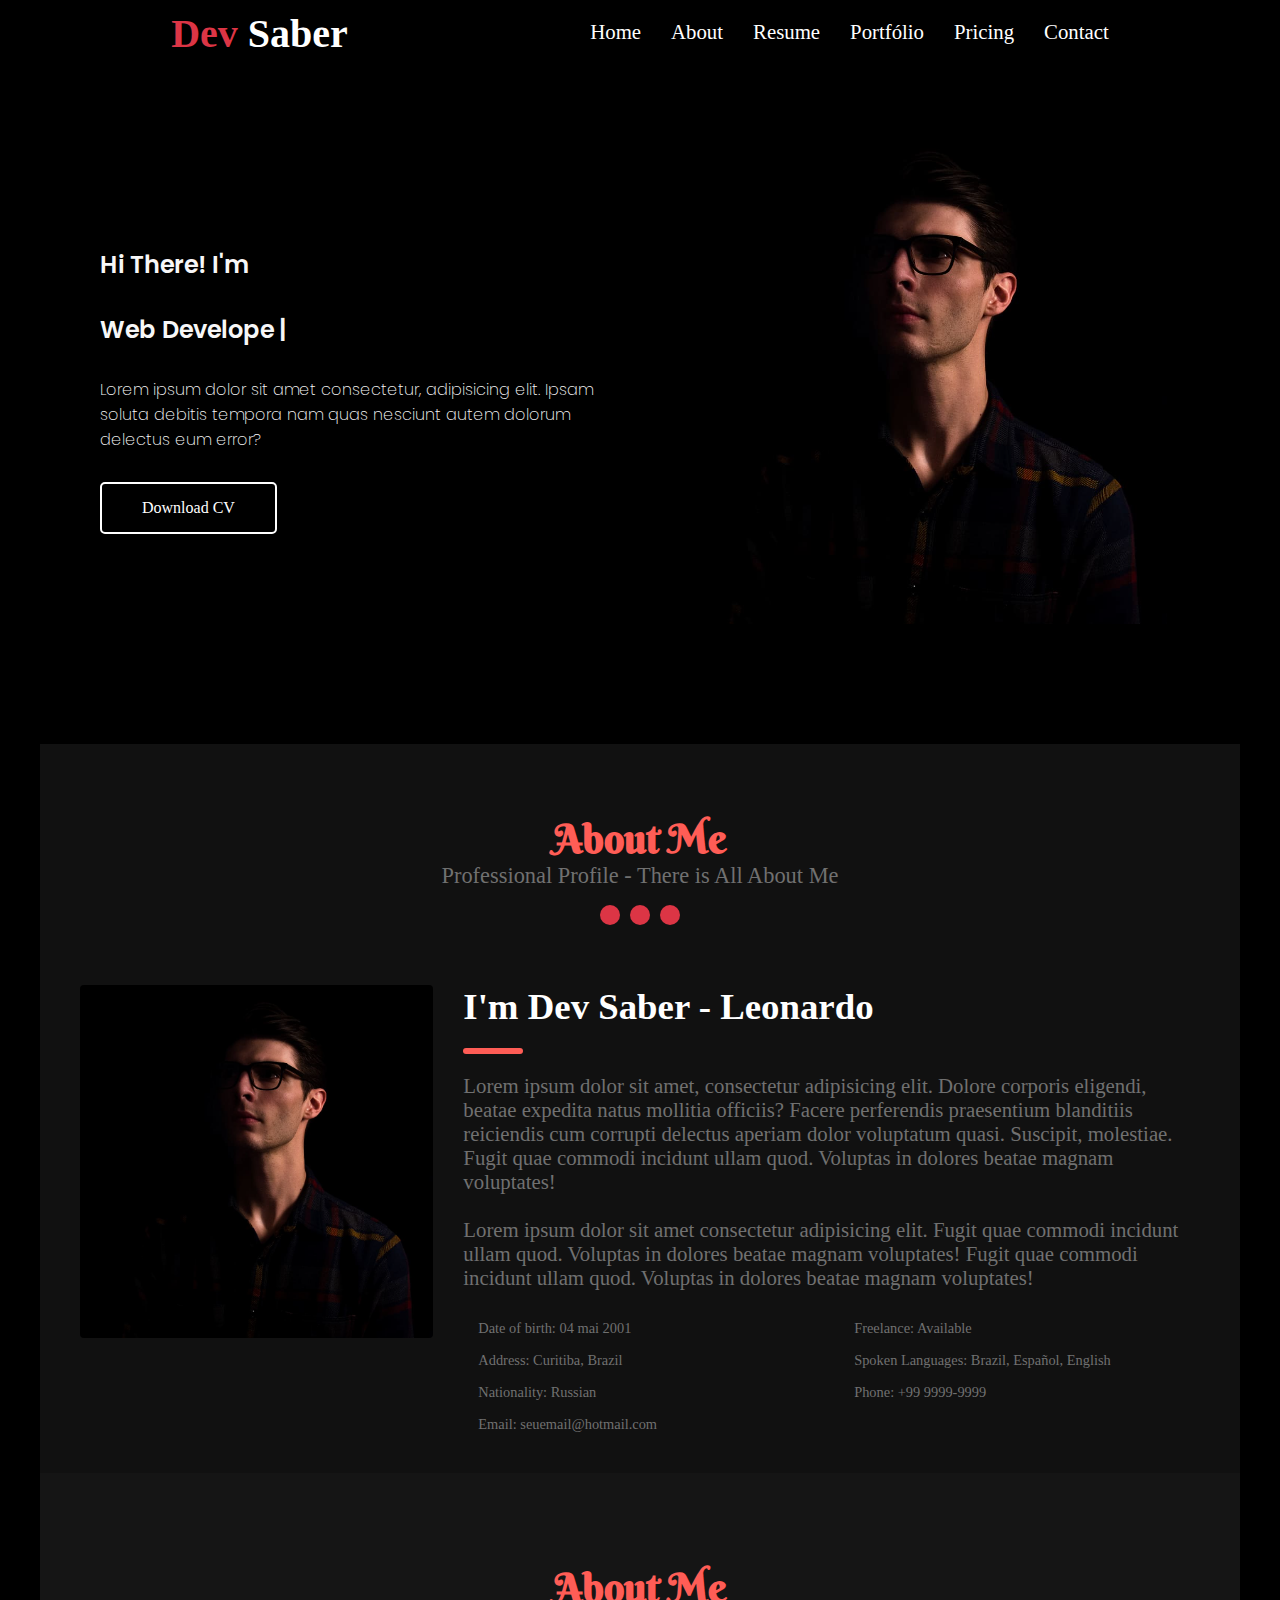
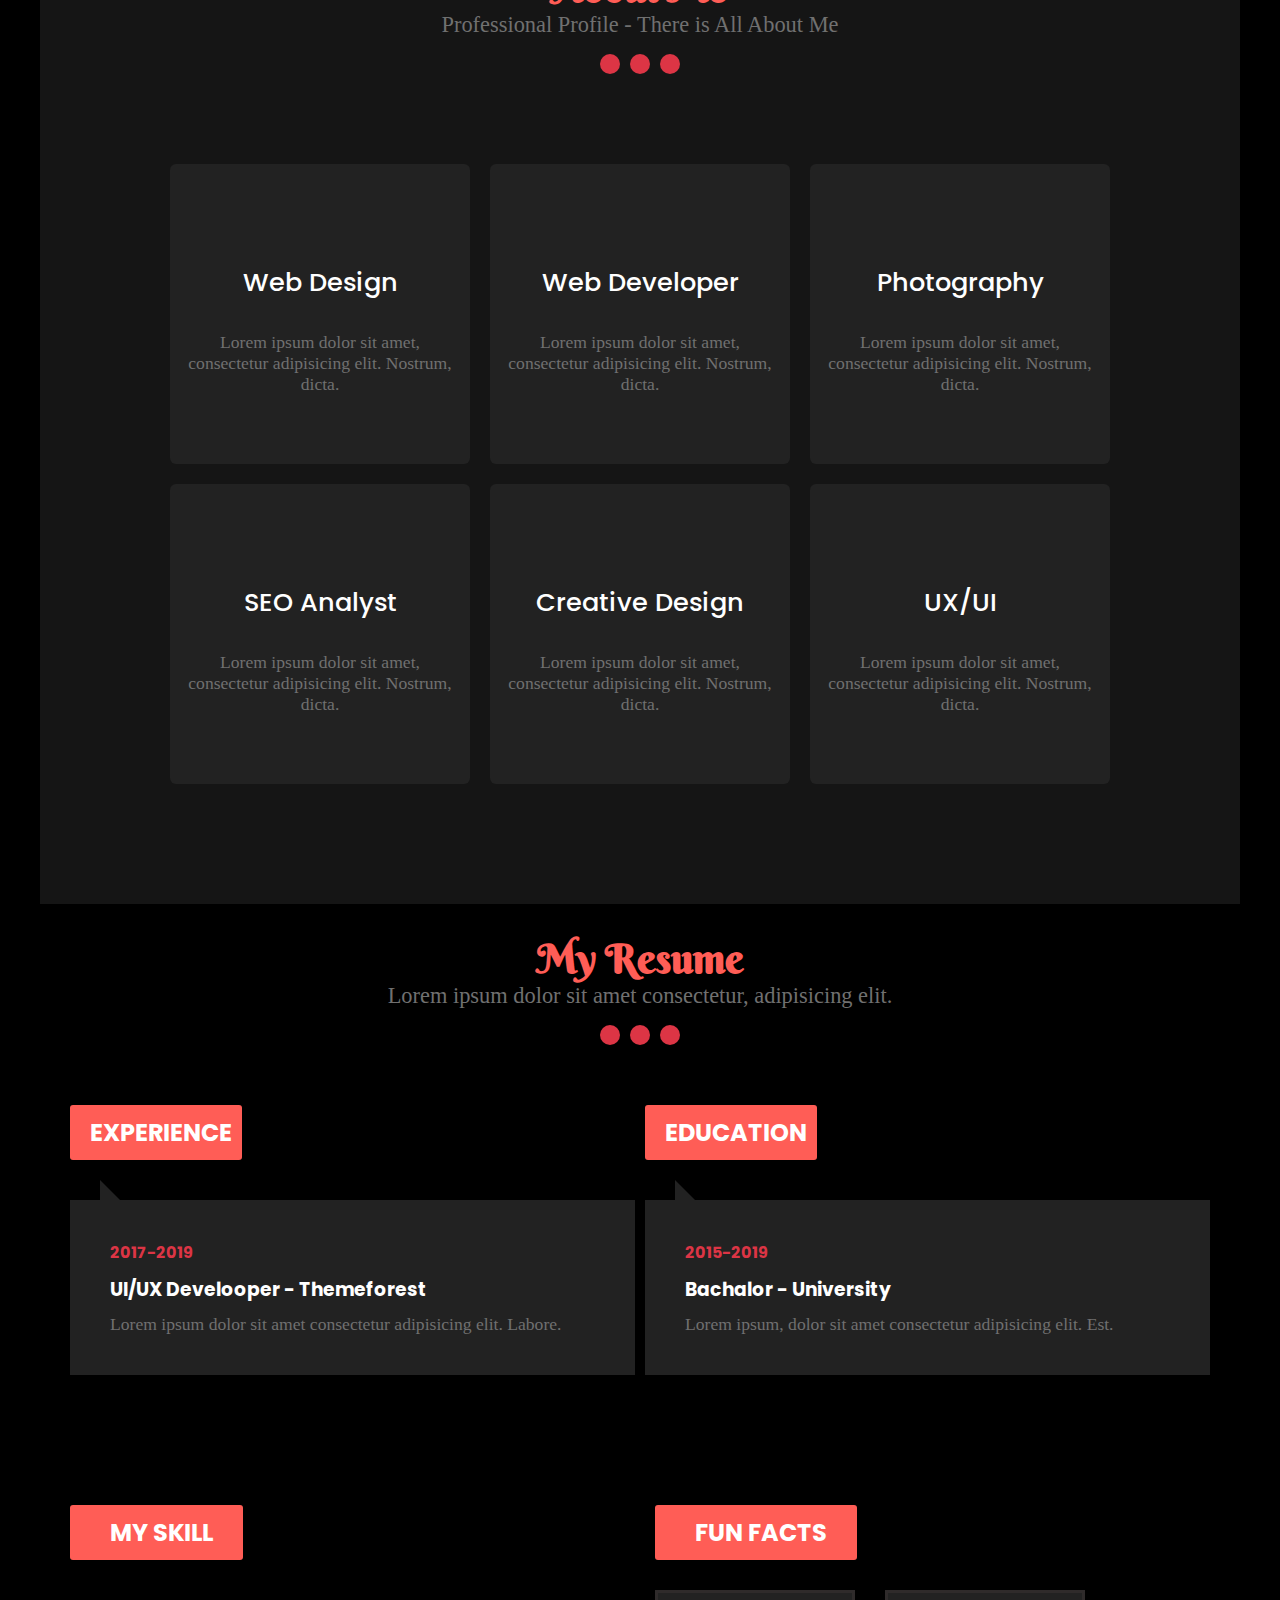
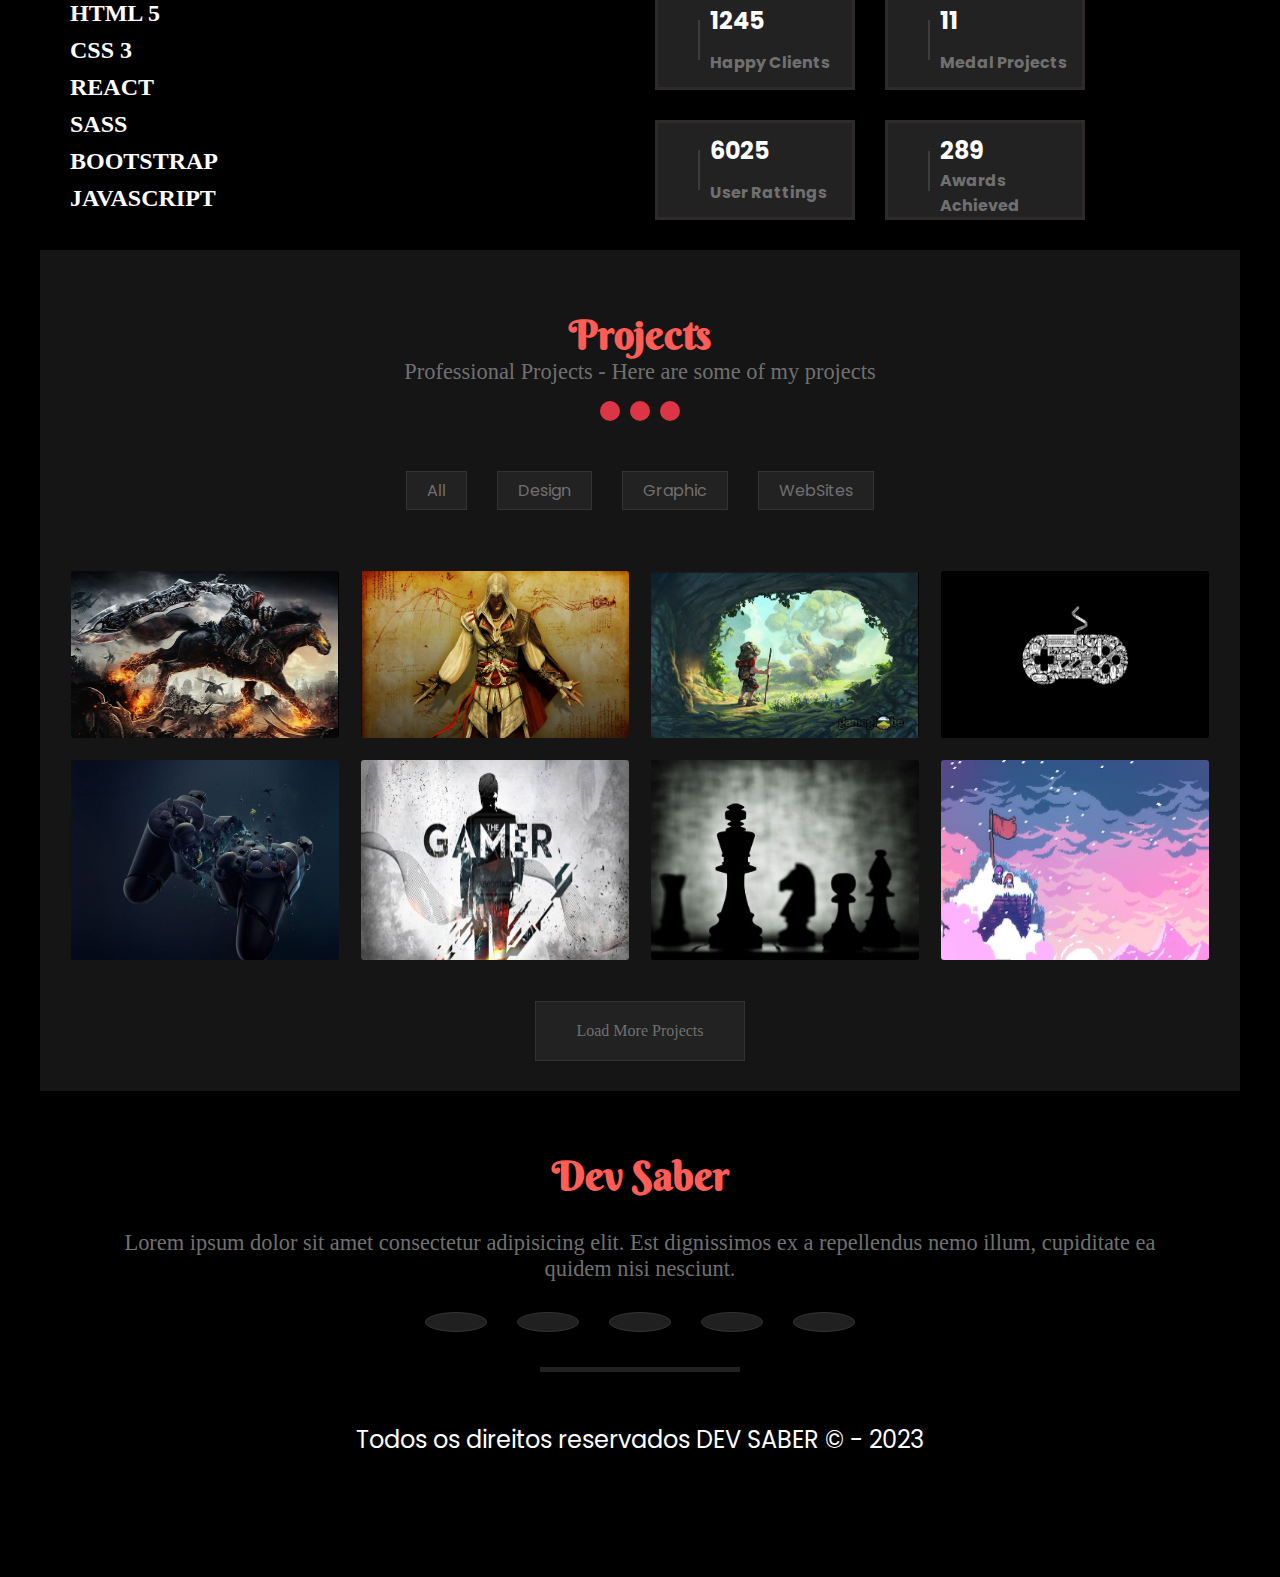
<file: portfolio/index.html>
<html lang="pt-br">

<head>
  <meta charset="UTF-8">
  <meta http-equiv="X-UA-Compatible" content="IE=edge">
  <meta name="viewport" content="width=device-width, initial-scale=1.0">
  <title>Portfólio</title>
  <link rel="stylesheet" href="style.css">
  <link rel="stylesheet" href="https://cdnjs.cloudflare.com/ajax/libs/font-awesome/6.4.0/css/all.min.css"
    integrity="sha512-iecdLmaskl7CVkqkXNQ/ZH/XLlvWZOJyj7Yy7tcenmpD1ypASozpmT/E0iPtmFIB46ZmdtAc9eNBvH0H/ZpiBw=="
    crossorigin="anonymous" referrerpolicy="no-referrer" />
</head>

<body>
  <!-- NAVEGATION BAR -->
  <header>
    <h1>Dev <span>Saber</span></h1>
    <nav>
      <ul aria-label="Navegação primária" class="navegacao-primaria">
        <li><a href="#home">Home</a></li>
        <li><a href="#about">About</a></li>
        <li><a href="#resume">Resume</a></li>
        <li><a href="#portfolio">Portfólio</a></li>
        <li><a href="#pricing">Pricing</a></li>
        <li><a href="contact">Contact</a></li>
      </ul>
      <i class="fa-solid fa-bars"></i>
    </nav>
  </header>

  <!-- HERO -->
  <section aria-label="seção curiculo download Leonardo" class="section-div">
    <div>
      <h2>Hi There! I'm</h2>
      <h2 class="digitando">Web Developer and UX/UI Design</h2>
      <p>Lorem ipsum dolor sit amet consectetur, adipisicing elit. Ipsam soluta debitis tempora nam quas nesciunt autem
        dolorum delectus eum error?</p>
      <a href="#">Download CV</a>
    </div>

    <img src="img/pessoaInteligente.png" alt="ilustrativa imagem de uma pessoa">
  </section>
  <main>
    <article aria-label="seção sobre mim" class="sobre">
      <div class="sobre_titulo">
        <h1>About Me</h1>
        <p>Professional Profile - There is All About Me</p>
        <div aria-label="Seção apenas de ilustrações de botões">
          <span></span>
          <span></span>
          <span></span>
        </div>
      </div>
      <img src="./img/pessoaInteligente.png" alt="imagem de uma pessoa ilustrativa">
      <div class="sobre_conteudo">
        <div class="sobre_texto">
          <h1>I'm Dev Saber - Leonardo</h1>
          <p>Lorem ipsum dolor sit amet, consectetur adipisicing elit. Dolore corporis eligendi, beatae expedita natus
            mollitia officiis? Facere perferendis praesentium blanditiis reiciendis cum corrupti delectus aperiam dolor
            voluptatum quasi. Suscipit, molestiae. Fugit quae commodi incidunt ullam quod. Voluptas
            in dolores beatae magnam voluptates!
            <br />
            <br />
            Lorem ipsum dolor sit amet consectetur adipisicing elit. Fugit quae commodi incidunt ullam quod. Voluptas
            in dolores beatae magnam voluptates! Fugit quae commodi incidunt ullam quod. Voluptas
            in dolores beatae magnam voluptates!
          </p>
        </div>
        <div class="sobre_info">
          <p><i class="fa-solid fa-calendar-days"></i>Date of birth: 04 mai 2001</p>
          <p><i class="fa-sharp fa-solid fa-laptop-code"></i>Freelance: Available</p>
          <p><i class="fa-solid fa-location-dot"></i>Address: Curitiba, Brazil</p>
          <p><i class="fa-sharp fa-solid fa-globe"></i>Spoken Languages: Brazil, Español, English</p>
          <p><i class="fa-solid fa-flag"></i>Nationality: Russian</p>
          <p><i class="fa-solid fa-phone-volume"></i>Phone: +99 9999-9999</p>
          <p><i class="fa-solid fa-envelope"></i>Email: seuemail@hotmail.com</p>
        </div>
      </div>
    </article>
  </main>

  <!-- SERVICES -->
  <section class="services">
    <div class="sobre_titulo">
      <h1>About Me</h1>
      <p>Professional Profile - There is All About Me</p>
      <div aria-label="Seção apenas de ilustrações de botões">
        <span></span>
        <span></span>
        <span></span>
      </div>
    </div>

    <div class="my_services">
      <ul aria-label="Navegação secundária">
        <li>
          <i class="fa-sharp fa-solid fa-pen-to-square"></i>
          <h3>Web Design</h3>
          <p>Lorem ipsum dolor sit amet, consectetur adipisicing elit. Nostrum, dicta.</p>
        </li>
        <li>
          <i class="fa-solid fa-globe"></i>
          <h3>Web Developer</h3>
          <p>Lorem ipsum dolor sit amet, consectetur adipisicing elit. Nostrum, dicta.</p>
        </li>
        <li>
          <i class="fa-solid fa-camera"></i>
          <h3>Photography</h3>
          <p>Lorem ipsum dolor sit amet, consectetur adipisicing elit. Nostrum, dicta.</p>
        </li>
        <li>
          <i class="fa-solid fa-layer-group"></i>
          <h3>SEO Analyst</h3>
          <p>Lorem ipsum dolor sit amet, consectetur adipisicing elit. Nostrum, dicta.</p>
        </li>
        <li>
          <i class="fa-solid fa-medal"></i>
          <h3>Creative Design</h3>
          <p>Lorem ipsum dolor sit amet, consectetur adipisicing elit. Nostrum, dicta.</p>
        </li>
        <li>
          <i class="fa-sharp fa-solid fa-palette"></i>
          <h3>UX/UI</h3>
          <p>Lorem ipsum dolor sit amet, consectetur adipisicing elit. Nostrum, dicta.</p>
        </li>
      </ul>
    </div>
  </section>

  <!-- RESUME -->
  <div class="my_resume">
    <div class="sobre_titulo">
      <h1>My Resume</h1>
      <p>Lorem ipsum dolor sit amet consectetur, adipisicing elit.</p>
      <div aria-label="Seção apenas de ilustrações de botões">
        <span></span>
        <span></span>
        <span></span>
      </div>
    </div>

    <!-- RESUME - EXPERIENCE -->
    <div class="resume_generico">
      <h2 class="experience"><i class="fa-solid fa-handshake"></i>EXPERIENCE</h2>
      <div class="experience_content">
        <div>
          <span>2017-2019</span>
          <h3>UI/UX Develooper - Themeforest</h3>
          <p>Lorem ipsum dolor sit amet consectetur adipisicing elit. Labore.</p>
        </div>
        <div>
          <span>2015-2017</span>
          <h3>Web Develooper - FailentRills</h3>
          <p>Lorem ipsum dolor sit amet consectetur adipisicing elit. Labore.</p>
        </div>
        <div>
          <span>2022-2023</span>
          <h3>Web Design - BubbleSix</h3>
          <p>Lorem ipsum dolor sit amet consectetur adipisicing elit. Labore.</p>
        </div>

        <ul>
          <li><i class="fa-sharp fa-solid fa-circle"></i></li>
          <li><i class="fa-sharp fa-solid fa-circle"></i></li>
          <li><i class="fa-sharp fa-solid fa-circle"></i></li>
        </ul>
      </div>

      <!-- RESUME - EDUCATION -->
      <h2 class="education"><i class="fa-solid fa-book"></i>EDUCATION</h2>
      <div class="education_content">
        <div>
          <span>2015-2019</span>
          <h3>Bachalor - University</h3>
          <p>Lorem ipsum, dolor sit amet consectetur adipisicing elit. Est.</p>
        </div>
        <div>
          <span>2013-2015</span>
          <h3>WebMaster - FullStack</h3>
          <p>Lorem ipsum, dolor sit amet consectetur adipisicing elit. Est.</p>
        </div>

        <ul>
          <li><i class="fa-sharp fa-solid fa-circle"></i></li>
          <li><i class="fa-sharp fa-solid fa-circle"></i></li>
        </ul>

      </div>
    </div>

    <!-- RESUME - COURSES -->
    <div class="cursos">
      <div class="my_skill">
        <h2><i class="fa-sharp fa-regular fa-star"></i>MY SKILL</h2>
        <div class="skill_content">
          <h3>HTML 5</h3>
          <ul>
            <li><i class="fa-sharp fa-solid fa-star"></i></li>
            <li><i class="fa-sharp fa-solid fa-star"></i></li>
            <li><i class="fa-sharp fa-solid fa-star"></i></li>
            <li><i class="fa-sharp fa-solid fa-star"></i></li>
            <li><i class="fa-regular fa-star-half-stroke"></i></li>
          </ul>
        </div>

        <div class="skill_content">
          <h3>CSS 3</h3>
          <ul>
            <li><i class="fa-sharp fa-solid fa-star"></i></li>
            <li><i class="fa-sharp fa-solid fa-star"></i></li>
            <li><i class="fa-sharp fa-solid fa-star"></i></li>
            <li><i class="fa-regular fa-star-half-stroke"></i></li>
            <li><i class="fa-regular fa-star"></i></li>
          </ul>
        </div>

        <div class="skill_content">
          <h3>REACT</h3>
          <ul>
            <li><i class="fa-sharp fa-solid fa-star"></i></li>
            <li><i class="fa-sharp fa-solid fa-star"></i></li>
            <li><i class="fa-regular fa-star-half-stroke"></i></li>
            <li><i class="fa-regular fa-star"></i></li>
            <li><i class="fa-regular fa-star"></i></li>
          </ul>
        </div>

        <div class="skill_content">
          <h3>SASS</h3>
          <ul>
            <li><i class="fa-sharp fa-solid fa-star"></i></li>
            <li><i class="fa-sharp fa-solid fa-star"></i></li>
            <li><i class="fa-sharp fa-solid fa-star"></i></li>
            <li><i class="fa-regular fa-star-half-stroke"></i></li>
            <li><i class="fa-regular fa-star"></i></li>
          </ul>
        </div>

        <div class="skill_content">
          <h3>BOOTSTRAP</h3>
          <ul>
            <li><i class="fa-sharp fa-solid fa-star"></i></li>
            <li><i class="fa-sharp fa-solid fa-star"></i></li>
            <li><i class="fa-sharp fa-solid fa-star"></i></li>
            <li><i class="fa-sharp fa-solid fa-star"></i></li>
            <li><i class="fa-regular fa-star-half-stroke"></i></li>
          </ul>
        </div>

        <div class="skill_content">
          <h3>JAVASCRIPT</h3>
          <ul>
            <li><i class="fa-sharp fa-solid fa-star"></i></li>
            <li><i class="fa-sharp fa-solid fa-star"></i></li>
            <li><i class="fa-sharp fa-solid fa-star"></i></li>
            <li><i class="fa-regular fa-star-half-stroke"></i></li>
            <li><i class="fa-regular fa-star"></i></li>
          </ul>
        </div>
      </div>

      <!-- RESUME - FUN FACTS -->
      <div class="funfacts">
        <h2><i class="fa-solid fa-heart"></i>FUN FACTS</h2>
        <ul>
          <li>
            <i class="fa-solid fa-mug-hot"></i>
            <span>1245</span>
            <p>Happy Clients</p>
          </li>

          <li>
            <i class="fa-solid fa-medal"></i>
            <span>11</span>
            <p>Medal Projects</p>
          </li>

          <li>
            <i class="fa-solid fa-user"></i>
            <span>6025</span>
            <p>User Rattings</p>
          </li>

          <li>
            <i class="fa-solid fa-users"></i>
            <span>289</span>
            <p>Awards Achieved</p>
          </li>
        </ul>
      </div>
    </div>
  </div>

  <!-- PROJECTS -->
  <section class="projects">
    <div class="sobre_titulo">
      <h1>Projects</h1>
      <p>Professional Projects - Here are some of my projects</p>
      <div aria-label="Seção de botões">
        <span></span>
        <span></span>
        <span></span>
      </div>
    </div>

    <div class="projects_models">
      <ul aria-label="Navagação entre modelos de projetos">
        <li class="all">All</li>
        <li class="design">Design</li>
        <li class="graphic">Graphic</li>
        <li class="webSite">WebSites</li>
      </ul>
    </div>

    <div class="projects_storage">
      <ul aria-label="Navegação de projetos">
        <li id="design"><a href="#" target="_blank"><img src="img/projects/img_1.png"
              alt="Site criado para ser um ecommerce geral"></a></li>
        <li id="design"><a href="#" target="_blank"><img src="img/projects/img_2.png"
              alt="Clone da tela de login do Facebook"></a></li>
        <li id="graphic"><a href="#" target="_blank"><img src="img/projects/img_3.png"
              alt="Clone da tela de login do Instagram"></a></li>
        <li id="graphic"><a href="#" target="_blank"><img src="img/projects/img_4.png" alt="Landing Page da Apple"></a>
        </li>
        <li id="webSite"><a href="#" target="_blank"><img src="img/projects/img_5.png"
              alt="Tela de cadastro de League of Legends"></a></li>
        <li id="webSite"><a href="#" target="_blank"><img src="img/projects/img_6.png"
              alt="Landing Page do filme Mario World"></a></li>
        <li id="webSite"><a href="#" target="_blank"><img src="img/projects/img_7.png" alt="Cone da Netflix"></a></li>
        <li id="webSite"><a href="#" target="_blank"><img src="img/projects/img_8.png"
              alt="Landing Page do filme Sonic"></a></li>
      </ul>
    </div>
    <a class="load_more" href="#">Load More Projects</a>
  </section>

  <!-- FOOTER -->
  <footer>
    <div class="sobre_titulo">
      <h1>Dev Saber</h1>
      <p>Lorem ipsum dolor sit amet consectetur adipisicing elit. Est dignissimos ex a repellendus nemo illum,
        cupiditate ea quidem nisi nesciunt.</p>
    </div>

    <nav aria-label="Navegação de links sociais">
      <ul class="footer_sociais">
        <li><i class="fa-brands fa-facebook-f"><a href="#"></a></i></li>
        <li><i class="fa-brands fa-twitter"><a href="#"></a></i></li>
        <li><i class="fa-brands fa-linkedin-in"><a href="#"></a></i></li>
        <li><i class="fa-brands fa-instagram"><a href="#"></a></i></li>
        <li><i class="fa-brands fa-github-alt"><a href="#"></a></i></li>
      </ul>
    </nav>

    <p class="footer_comercial">Todos os direitos reservados DEV SABER &copy; - 2023</p>
  </footer>

  <script src="./script.js"></script>
</body>

</html>
</file>
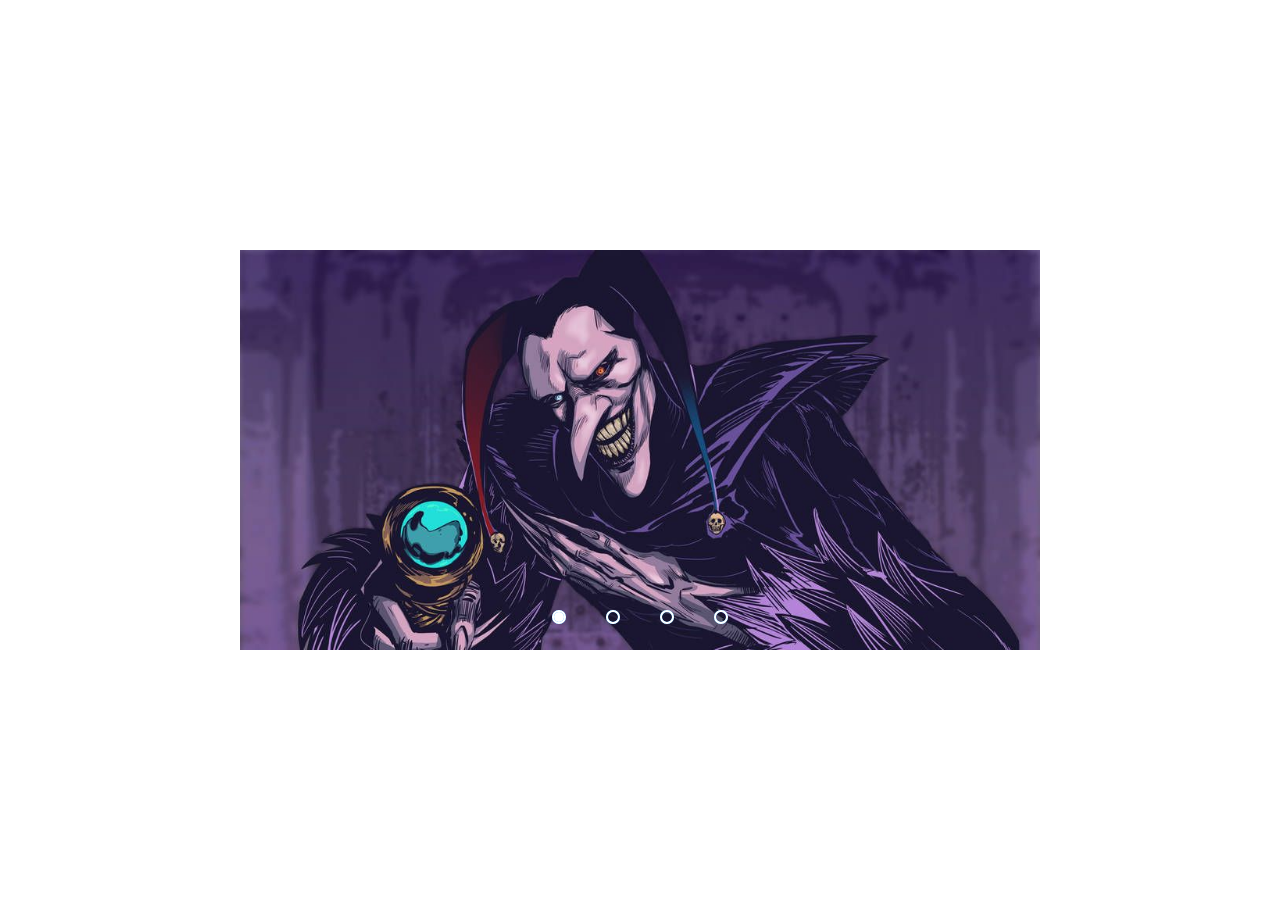
<file: Slider/index.html>
<!DOCTYPE html>
<html lang="pt-BR">

<head>
  <meta charset="UTF-8">
  <meta http-equiv="X-UA-Compatible" content="IE-edge">
  <meta name="viewport" content="width=device-width, initial-scale=1.0">

  <title>Slider</title>

  <link rel="stylesheet" href="style.css">
</head>

<body>
  <div class="slider">

    <div class="slides">
      <!-- Radio Buttons -->
      <input type="radio" name="radio-btn" id="radio1">
      <input type="radio" name="radio-btn" id="radio2">
      <input type="radio" name="radio-btn" id="radio3">
      <input type="radio" name="radio-btn" id="radio4">
      <!-- Fim Radio Buttons -->

      <!-- Slide Images -->
      <div class="slide first">
        <img src="./assets/img/img1.jpg" alt="image1">
      </div>

      <div class="slide">
        <img src="./assets/img/img2.jpg" alt="image2">
      </div>

      <div class="slide">
        <img src="./assets/img/img3.jpg" alt="image2">
      </div>

      <div class="slide">
        <img src="./assets/img/img4.jpg" alt="image4">
      </div>
      <!-- Fim Slide Images -->

      <!-- Navigation Auto -->
      <div class="navigation-auto">
        <div class="auto-btn1"></div>
        <div class="auto-btn2"></div>
        <div class="auto-btn3"></div>
        <div class="auto-btn4"></div>
      </div>
      <!-- Fim Navigation Auto -->

    </div>

    <div class="manual-navigation">
      <label for="radio1" class="manual-btn"></label>
      <label for="radio2" class="manual-btn"></label>
      <label for="radio3" class="manual-btn"></label>
      <label for="radio4" class="manual-btn"></label>
    </div>

  </div>

  <script src="script.js"></script>
</body>

</html>
</file>
<file: portfolio/style.css>
@import url('https://fonts.googleapis.com/css2?family=Amatic+SC:wght@700&family=Poppins:ital,wght@0,100;0,200;0,300;0,400;0,500;0,600;0,700;0,800;0,900;1,100;1,200;1,300;1,400;1,500;1,600;1,700;1,800;1,900&display=swap');
@import url('https://fonts.googleapis.com/css2?family=Amatic+SC:wght@700&family=Berkshire+Swash&family=Poppins:ital,wght@0,100;0,200;0,300;0,400;0,500;0,600;0,700;0,800;0,900;1,100;1,200;1,300;1,400;1,500;1,600;1,700;1,800;1,900&display=swap');

* {
  padding: 0;
  margin: 0;
  box-sizing: border-box;
  list-style: none;
  text-decoration: none;
}

body {
  background-color: #000;
  max-width: 1200px;
  margin: 0 auto;

}

/* HEADER */
header {
  background-color: #000;
  padding: 10px;
  display: flex;
  align-items: center;
  justify-content: space-around;
}

header h1 {
  color: #dc3545;
  font-size: 2.5rem;
}

header span {
  color: #fff;
}

header .navegacao-primaria {
  display: flex;
  gap: 30px;
  align-items: center;
}

header .navegacao-primaria li a {
  color: #fff;
  width: 0px;
  height: 0px;
  font-size: 1.3rem;
}

header .navegacao-primaria li a::after {
  content: '';
  width: 0px;
  height: 0px;
  display: block;
  border-bottom: 4px solid transparent;
  transition: .9s;
}

header .navegacao-primaria li a:hover::after {
  width: 100%;
  height: 0px;
  padding: 0px;
  border-bottom: 4px solid #dc3545;
}

/* DOWNLOAD CV SEÇÃO */
.section-div {
  animation: inicializar .7s forwards;
  background-color: #000;
  display: grid;
  grid-template-columns: 1fr 1fr;
  justify-content: space-around;
  align-items: center;
  gap: 60px;
  padding: 60px;
}

.section-div div {
  margin-top: 120px;
  align-self: start;
  display: grid;
  gap: 30px;
}

.section-div div h2 {
  font-family: 'Poppins';
  font-weight: 600;
  color: #f7f7f7;
}

.section-div div p {
  font-family: 'Poppins';
  font-weight: 200;
  color: #f7f7f7;
}

.section-div div a {
  justify-self: start;
  color: #fff;
  padding: 15px 40px;
  border-radius: 5px;
  border: 2px solid white;
  transition: .3s ease-in;
}

.section-div div a:hover {
  color: #dc3545;
  border: 2px solid #dc3545;
}

.section-div img {
  max-width: 100%;
}

.digitando::after {
  content: '|';
  margin-left: 5px;
  opacity: 1;
  animation: pisca .5s infinite;
}

@keyframes pisca {
  from {
    opacity: 1;
  }

  to {
    opacity: 0;
  }
}

@keyframes inicializar {
  from {
    opacity: 0;
    transform: translate3d(0, -60px, 0);
  }

  to {
    opacity: 1;
    transform: translate3d(0, 0, 0);
  }
}

/* SEÇÃO PRINCIPAL SOBRE MIM */
main {
  background-color: #111;
  color: white;
}

main .sobre {
  margin-top: 60px;
  display: grid;
  grid-template-columns: 1fr 1fr 1fr;
  gap: 30px;
  justify-content: center;
  padding: 40px;
}

.sobre_titulo {
  margin: 30px 0;
  grid-column: 1/-1;
  text-align: center;
  color: #fff;
}

.sobre_titulo h1 {
  font-size: 2.5rem;
  color: #ff5d56;
  font-family: 'Berkshire Swash', cursive;
}

.sobre_titulo p {
  color: #707070;
  font-size: 1.4rem;
  margin-bottom: 1rem;
  position: relative;
}

.sobre_titulo div {
  display: flex;
  gap: 10px;
  justify-content: center;
}

.sobre_titulo span {
  display: block;
  height: 20px;
  width: 20px;
  border-radius: 50%;
  background-color: #dc3545;
}

.sobre img {
  animation: ladoSecao .5s ease-in-out forwards;
  cursor: pointer;
  grid-row: 2;
  max-width: 100%;
  border-radius: 4px;
  filter: blur(0);
}

.sobre img:hover {
  transition: .5s ease-in;
  filter: blur(1px);
}

.sobre_conteudo {
  animation: sobeSecao .6s ease-in-out forwards;
  grid-column: 2/-1;
  display: grid;
  color: #707070;
  grid-template-columns: 1fr 1fr;
}

.sobre_texto {
  display: grid;
  grid-column: 1/-1;
  grid-template-columns: 1fr 1fr;
}

.sobre_texto h1 {
  font-size: 2.3rem;
  color: #fff;
  grid-column: 1/-1;
}

.sobre_texto h1::after {
  background-color: #ff5d56;
  height: 6px;
  width: 60px;
  margin: 20px 0;
  content: '';
  display: block;
  border-radius: 5px;
}

.sobre_texto p {
  font-size: 1.3rem;
  grid-row: 2;
  grid-column: 1/-1;
}

.sobre_info {
  margin: 30px 0 30px 0;
  display: grid;
  grid-template-columns: 1fr 1fr;
  grid-column: 1/-1;
  gap: 15px;
  align-items: center;
}

.sobre_info i {
  color: #dc3545;
  display: inline-block;
  padding-right: 15px;
  font-size: 1.5rem;
}

.sobre_info p {
  font-size: .9rem;
}

@keyframes sobeSecao {
  from {
    transition: .5s;
    transform: translate3d(60px, 0, 0);
  }

  to {
    transform: translate3d(0, 0, 0);
  }
}

@keyframes ladoSecao {
  from {
    transition: .5s;
    transform: translate3d(-60px, 0, 0);
  }

  to {
    transform: translate3d(0, 0, 0);
  }
}

/* RESPONSIVO */

@media(max-width: 992px) {
  .section-div img {
    display: none;
  }

  .section-div {
    background-image: url(img/pessoaInteligente.png);
    background-repeat: no-repeat;
    background-size: contain;
    background-position: center;
  }

  header {
    justify-content: space-between;
    padding: 30px 70px;
  }

  header .navegacao-primaria {
    display: none;
  }

  header i {
    color: #f7f7f7;
    font-size: 3rem;
  }

  header .navegacao-primaria.ativado {
    background: linear-gradient(rgba(13, 12, 12, 0.176), rgba(46, 46, 46, 0.724));
    position: absolute;
    display: grid;
    top: 80px;
    color: white;
    z-index: 1;
    padding: 30px;
    font-size: 1.6rem;
    font-weight: bold;
    border-radius: 0 0 4px 4px;
    right: 20px;
    animation: sobeSecao .8s ease-in-out forwards;
  }
}

@media(max-width: 992px) {
  .sobre img {
    grid-column: 1/-1;
    justify-self: center;
  }

  .sobre_conteudo {
    grid-column: 1/-1;
  }
}

/* SERVICES */
.services {
  margin-top: -30px;
  padding: 60px;
  background-color: #151515;
}

.my_services {
  padding: 60px;
  color: white;
}

.my_services ul {
  display: flex;
  flex-wrap: wrap;
  gap: 20px;
  align-items: center;
  justify-content: center;
}

.my_services ul li {
  cursor: pointer;
  border-radius: 6px;
  position: relative;
  padding: 10px;
  display: grid;
  gap: 30px;
  text-align: center;
  max-width: 300px;
  align-content: center;
  height: 300px;
  background-color: #222;
}

.my_services ul li i {
  font-size: 2.7rem;
  color: #dc3545
}

.my_services ul li h3 {
  color: #fff;
  font-size: 1.6rem;
  font-family: 'Poppins';
  font-weight: 500;
}

.my_services ul li p {
  color: #707070;
  font-size: 1.1rem;
}

.my_services li::before {
  content: '';
  transition: .5s ease-in-out;
  border-radius: 6px;
  width: 0px;
  height: 0px;
  position: absolute;
  top: -2px;
  right: -2px;
  border-top: 2px solid transparent;
  border-right: 2px solid transparent
}

.my_services li::after {
  content: '';
  transition: .5s ease-in-out;
  border-radius: 6px;
  width: 0px;
  height: 0px;
  position: absolute;
  bottom: -2px;
  left: -2px;
  border-bottom: 2px solid transparent;
  border-left: 2px solid transparent
}

.my_services li:hover::before {
  width: 100%;
  height: 100%;
  border-top: 2px solid red;
  border-right: 2px solid red;
}

.my_services li:hover::after {
  width: 100%;
  height: 100%;
  border-bottom: 2px solid red;
  border-left: 2px solid red;
}

/* RESUME */
.my_resume {
  color: #fff;
}

.resume_generico {
  padding: 30px;
  display: grid;
  grid-template-columns: 1fr 1fr;
  justify-content: center;
  gap: 10px;
  align-items: start;
}

.resume_generico h2 {
  font-family: 'Poppins';
  font-size: 1.5rem;
  background-color: #ff5d56;
  justify-self: start;
  padding: 10px;
  border-radius: 3px;
}

.resume_generico h2 i {
  margin-right: 10px;
}

/* RESUME - EXPERIENCE */
.experience {
  margin-bottom: 30px;
  grid-column: 1;
  grid-row: 1;
}

.education {
  margin-bottom: 30px;
  grid-column: 2;
  grid-row: 1;
}

.experience_content ul {
  color: #ff5d56;
  gap: 10px;
  display: flex;
  cursor: pointer;
  margin-top: 20px;
  justify-content: center;
}

.resume_generico .experience_content div {
  background-color: #222;
  animation: ladoSecao .5s ease-in-out forwards;
  display: none;
  padding: 40px;
  position: relative;
}

.resume_generico .experience_content div.ativo {
  display: block;
}

.resume_generico .experience_content div::before {
  content: '';
  border-right: 30px solid transparent;
  border-bottom: 30px solid #222;
  position: absolute;
  top: -20px;
  left: 30px;
  display: inline-block;
}

.resume_generico .experience_content div span {
  color: #dc3545;
  font-family: 'Poppins';
  font-weight: bold;
}

.resume_generico .experience_content div h3 {
  font-family: 'Poppins';
  margin: 10px 0;
}

.resume_generico .experience_content div p {
  color: #707070;
  font-size: 1.1rem;
}

.experience_content ul li.ativo {
  color: #3e3d3d;
}

.experience_content ul li:hover {
  color: #ff0019;
}

/* RESUME - EDUCATION */
.resume_generico .education_content div {
  background-color: #222;
  padding: 40px;
  display: none;
  animation: ladoSecao .5s ease-in-out forwards;
  position: relative;
}

.education_content ul {
  color: #ff5d56;
  gap: 10px;
  display: flex;
  cursor: pointer;
  margin-top: 20px;
  justify-content: center;
}

.resume_generico .education_content div::before {
  content: '';
  border-right: 30px solid transparent;
  border-bottom: 30px solid #222;
  position: absolute;
  top: -20px;
  left: 30px;
  display: inline-block;
}

.resume_generico .education_content div span {
  color: #dc3545;
  font-family: 'Poppins';
  font-weight: bold;
}

.resume_generico .education_content div h3 {
  font-family: 'Poppins';
  margin: 10px 0;
}

.resume_generico .education_content div p {
  color: #707070;
  font-size: 1.1rem;
}

.education_content ul li.ativo {
  color: #3e3d3d;
}

.education_content ul li:hover {
  color: #ff0019;
}

.resume_generico .education_content div.ativo {
  display: block;
}

/* RESUME - COURSES */
.cursos {
  margin-top: 50px;
  display: grid;
  grid-template-columns: 1fr 1fr 1fr 1fr;
  align-items: start;
  padding: 30px;
  gap: 30px;
  justify-content: center;
}

.my_skill {
  display: grid;
}

.my_skill h2 {
  padding: 10px 30px;
  border-radius: 3px;
  background-color: #ff5d56;
  font-size: 1.5rem;
  font-family: 'Poppins';
  margin-bottom: 30px;
  justify-self: start;
}

.my_skill h2 i {
  padding-right: 10px;
}

.skill_content {
  font-size: 1.5rem;
  grid-column: 1/2;
  display: grid;
  grid-template-columns: 1fr 1fr;
  gap: 40px;
  margin-top: 10px;
}

.skill_content h3 {
  font-size: 1.5rem;
}

.skill_content ul {
  display: flex;
}

/* RESUME - FUN FACTS */
.funfacts {
  grid-column: 3/-1;
  grid-row: 1;
  display: grid;
  grid-template-columns: 1fr 1fr;
}

.funfacts h2 {
  grid-column: 1/-1;
  padding: 10px 30px;
  border-radius: 3px;
  font-size: 1.5rem;
  font-family: 'Poppins';
  background-color: #ff5d56;
  margin-bottom: 30px;
  justify-self: start;
}

.funfacts h2 i {
  padding-right: 10px;
}

.funfacts ul {
  display: grid;
  grid-template-columns: 1fr 1fr;
  gap: 30px;
}

.funfacts ul li {
  background-color: #222;
  border: 3px solid #2f2b2b;
  display: grid;
  grid-template-columns: auto 1fr;
  align-self: start;
  width: 200px;
  height: 100px;
}

.funfacts ul li i {
  grid-row: 1/3;
  margin: auto;
  padding: 20px;
  font-size: 2rem;
  color: #ff5d56;
  border-right: 2px solid #3e3d3d;
}

.funfacts ul li span {
  font-size: 1.5rem;
  color: white;
  font-family: 'Poppins', sans-serif;
  font-weight: bold;
  padding-top: 10px;
  padding-left: 10px;
}

.funfacts ul li p {
  padding-left: 10px;
  color: #707070;
  font-weight: bold;
  font-family: 'Poppins';
}

@media(max-width: 1089px) {

  /* RESUME - EXPERIENCE/EDUCATION */
  .resume_generico .experience_content,
  .education_content {
    justify-self: center;
    grid-column: 1/-1;
  }

  .resume_generico .education {
    grid-column: 1/-1;
    grid-row: 3;
    justify-self: center;
    margin: 30px 0;
  }

  .resume_generico .experience {
    grid-column: 1/-1;
    grid-row: 1;
    justify-self: center;
  }

  /* RESUME - COURSES/FUN FACTS */
  .cursos {
    grid-template-columns: 1fr;
  }

  .cursos .funfacts h2 {
    justify-self: center;
  }

  .cursos .funfacts {
    margin-bottom: 30px;
    text-align: center;
    grid-template-columns: 1fr;
    justify-self: center;
    grid-column: 1/-1;
  }

  .cursos .my_skill h2 {
    justify-self: center;
  }

  .cursos .my_skill {
    text-align: center;
    grid-template-columns: 1fr;
    justify-self: center;
    grid-column: 1/-1;
  }
}

/* PROJECTS */
.projects {
  padding: 30px;
  display: grid;
  justify-content: center;
  gap: 30x;
  background-color: #151515;
}

.projects ul {
  display: flex;
  justify-content: center;
  gap: 30px;
}

.projects_models ul li {
  cursor: pointer;
  font-family: 'Poppins', sans-serif;
  background-color: #222;
  border: 1px solid #333;
  margin-top: 20px;
  padding: 6px 20px;
  color: #707070;
  transition: .3s ease-in;
}

.projects_models ul li:hover {
  color: #fff;
  border: 1px solid #fff;
}

.projects_models ul li.active {
  background-color: #dc3545;
  color: #151515;
  font-weight: bold;
}

.projects_storage ul {
  display: grid;
  margin-top: 60px;
  gap: 20px;
  justify-content: center;
  grid-template-columns: repeat(4, 1fr);
}

.projects_storage ul li {
  display: none;
  max-width: 100%;
  height: 100%;
}

.projects_storage ul li.active {
  display: block;
  animation: animationImageButtom 2s ease-in-out forwards;
}

.projects_storage ul li img {
  max-width: 100%;
  height: 100%;
  border-radius: 4px;
  transition: .3s ease-in;
  border: 1px solid transparent;
}

.projects_storage ul li img:hover {
  border: 1px solid #fff;
}

.load_more {
  background-color: #222;
  text-decoration: none;
  justify-self: center;
  margin-top: 40px;
  padding: 20px 40px;
  border: 1px solid #333;
  color: #707070;
  transition: .3s ease-in;
}

.load_more:hover {
  color: #fff;
  border: 1px solid #fff;
}

@keyframes animationImageButtom {
  0% {
    opacity: 0;
    transform: translate3d(0, -30px, 0);
  }

  100% {
    opacity: 1;
    transform: translate3d(0, 0, 0);
  }
}

@media(max-width: 1089px) {
  .projects_storage ul {
    grid-template-columns: repeat(2, 1fr);
  }
}

/* FOOTER */
footer {
  background-color: #000;
  padding: 30px;
}

footer .sobre_titulo p {
  margin: 30px;
}

.footer_sociais {
  position: relative;
  display: flex;
  justify-content: center;
  gap: 30px;
  flex-wrap: wrap;
  align-items: center;
  color: #f7f7f7;
}

.footer_sociais li {
  background-color: #212020;
  border-radius: 50%;
  border: 1px solid #333;
}

.footer_sociais li i {
  padding: 30px;
  color: #f7f7f7;
}

.footer_sociais li:hover {
  transition: .3s ease-in-out;
  cursor: pointer;
  background-color: #3e3d3d;
}

.footer_sociais::before {
  position: absolute;
  content: '';
  width: 200px;
  height: 5px;
  bottom: -40px;
  background-color: #222;
}

footer .footer_comercial {
  text-align: center;
  color: #fff;
  margin: 90px auto;
  font-size: 1.5rem;
  font-family: 'Poppins', sans-serif;
}
</file>
<file: Slider/style.css>
body {
  margin: 0;
  padding: 0;
  width: 100%;
  height: 100vh;
  display: flex;
  justify-content: center;
  align-items: center;
}

.slider {
  margin: 0 auto;
  width: 800px;
  height: 400px;
  overflow: hidden;
  /* Faz com que mostre somente a primeira imagem */
}

.slides {
  width: 400%;
  height: 400px;
  display: flex;
}

.slides input {
  display: none;
}

.slide {
  width: 25%;
  position: relative;
  transition: 2s;
}

.slide img {
  width: 800px;
}

.manual-navigation {
  position: absolute;
  width: 800px;
  margin-top: -40px;
  display: flex;
  justify-content: center;
}

.manual-btn {
  border: 2px solid #fff;
  padding: 5px;
  border-radius: 10px;
  cursor: pointer;
  transition: 1s;
}

/* FAZER EM TODOS, EXCETO NO ÚLTIMO ITEM */
.manual-btn:not(:last-child) {
  margin-right: 40px;
}

.manual-btn:hover {
  background-color: #fff;
}

#radio1:checked~.first {
  margin-left: 0;
}

#radio2:checked~.first {
  margin-left: -25%;
}

#radio3:checked~.first {
  margin-left: -50%;
}

#radio4:checked~.first {
  margin-left: -75%;
}

.navigation-auto div {
  border: 2px solid #20a6ff;
  padding: 5px;
  border-radius: 10px;
  cursor: pointer;
  transition: 1s;
}

.navigation-auto {
  position: absolute;
  width: 800px;
  margin-top: 360px;
  display: flex;
  justify-content: center;
}

.navigation-auto div:not(:last-child) {
  margin-right: 40px;
}

#radio1:checked~.navigation-auto .auto-btn1,
#radio2:checked~.navigation-auto .auto-btn2,
#radio3:checked~.navigation-auto .auto-btn3,
#radio4:checked~.navigation-auto .auto-btn4 {
  background-color: #fff;
}
</file>
